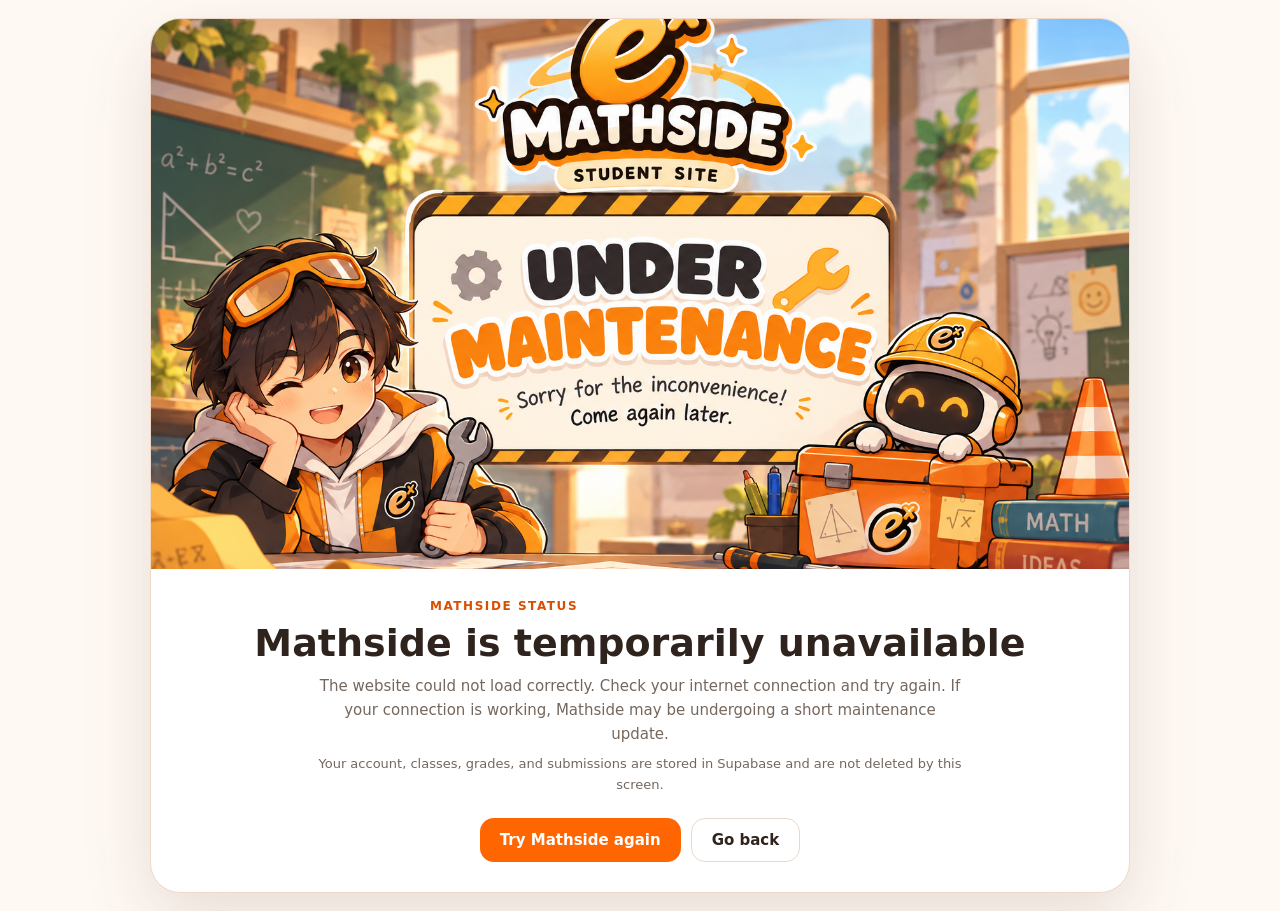
<file: offline.html>
<!doctype html>
<html lang="en">
<head>
  <meta charset="utf-8" />
  <meta name="viewport" content="width=device-width,initial-scale=1,viewport-fit=cover" />
  <meta name="theme-color" content="#ff6500" />
  <meta name="color-scheme" content="light" />
  <title>Mathside — Temporarily Unavailable</title>
  <style>
    :root{
      --orange:#ff6500;
      --orange-dark:#d94f00;
      --ink:#2f241d;
      --muted:#75675d;
      --paper:#fff9f4;
      --card:#ffffff;
      --line:#f0d9c9;
    }
    *{box-sizing:border-box}
    html,body{margin:0;min-height:100%;font-family:system-ui,-apple-system,BlinkMacSystemFont,"Segoe UI",sans-serif;background:var(--paper);color:var(--ink)}
    body{min-height:100vh;display:grid;place-items:center;padding:max(18px,env(safe-area-inset-top)) 18px max(18px,env(safe-area-inset-bottom))}
    .shell{width:min(980px,100%);background:var(--card);border:1px solid var(--line);border-radius:30px;overflow:hidden;box-shadow:0 24px 70px rgba(76,48,31,.14)}
    .illustration{display:block;width:100%;height:auto;aspect-ratio:16/9;object-fit:cover;background:#f7eadf}
    .content{padding:28px 28px 30px;text-align:center}
    .eyebrow{margin:0 0 7px;color:var(--orange-dark);font-size:12px;font-weight:900;letter-spacing:.13em;text-transform:uppercase}
    h1{font-size:clamp(26px,5vw,38px);line-height:1.08;margin:0 0 10px}
    p{margin:0 auto;color:var(--muted);line-height:1.6;max-width:650px;font-size:15px}
    .hint{font-size:13px;margin-top:8px}
    .actions{margin-top:22px;display:flex;justify-content:center;gap:10px;flex-wrap:wrap}
    button{border:0;border-radius:14px;background:var(--orange);color:#fff;font:800 15px system-ui;padding:12px 20px;cursor:pointer;transition:transform .15s ease,filter .15s ease}
    button:hover{filter:brightness(.97);transform:translateY(-1px)}
    button:active{transform:translateY(0)}
    .ghost{background:#fff;color:var(--ink);border:1px solid #ead8cb}
    @media (max-width:600px){
      body{padding:12px}.shell{border-radius:22px}.content{padding:22px 18px 24px}.illustration{aspect-ratio:4/3;object-position:center}.actions{display:grid}.actions button{width:100%}
    }
  </style>
</head>
<body>
  <main class="shell" role="main" aria-labelledby="offlineTitle">
    <img class="illustration" src="assets/mathside-maintenance.png" alt="Mathside student site under maintenance illustration" />
    <section class="content">
      <p class="eyebrow">Mathside status</p>
      <h1 id="offlineTitle">Mathside is temporarily unavailable</h1>
      <p>The website could not load correctly. Check your internet connection and try again. If your connection is working, Mathside may be undergoing a short maintenance update.</p>
      <p class="hint">Your account, classes, grades, and submissions are stored in Supabase and are not deleted by this screen.</p>
      <div class="actions">
        <button type="button" onclick="location.reload()">Try Mathside again</button>
        <button class="ghost" type="button" onclick="history.length > 1 ? history.back() : location.assign('./')">Go back</button>
      </div>
    </section>
  </main>
</body>
</html>
</file>
